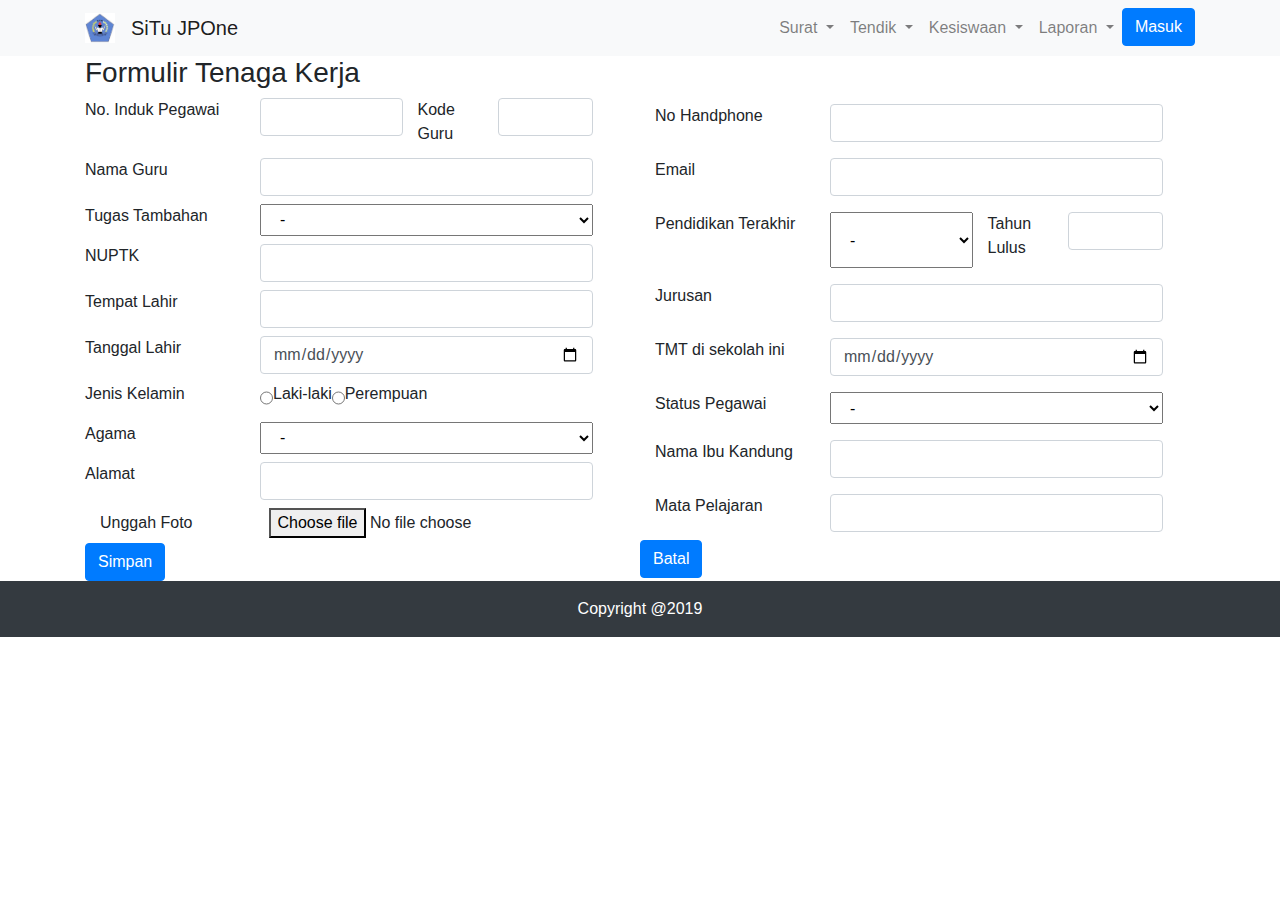
<file: Guru.html>
<!doctype html>
<html lang="en">

<head>
    <!-- Required meta tags -->
    <meta charset="utf-8">
    <meta name="viewport" content="width=device-width, initial-scale=1, shrink-to-fit=no">

    <!-- Bootstrap CSS -->
    <link rel="stylesheet" href="https://stackpath.bootstrapcdn.com/bootstrap/4.3.1/css/bootstrap.min.css"
        integrity="sha384-ggOyR0iXCbMQv3Xipma34MD+dH/1fQ784/j6cY/iJTQUOhcWr7x9JvoRxT2MZw1T" crossorigin="anonymous">

    <title>Guru</title>
</head>

<body>

    <!-- Navbar-->
    <nav class="navbar navbar-expand-lg navbar-light bg-light">
        <div class="container">
            <img src="download1.jpg" width="30" height="30" alt="" class="mr-3">
            <a class="navbar-brand" href="situjp1.html">SiTu JPOne</a>
            <button class="navbar-toggler" type="button" data-toggle="collapse" data-target="#navbarNav"
                aria-controls="navbarNav" aria-expanded="false" aria-label="Toggle navigation">
                <span class="navbar-toggler-icon"></span>
            </button>


            <div class="collapse navbar-collapse" id="navbarNav">
                <ul class="navbar-nav ml-auto">
                    <li class="nav-item dropdown">
                        <a class="nav-link dropdown-toggle" href="#" id="navbarDropdown" role="button"
                            data-toggle="dropdown" aria-haspopup="true" aria-expanded="false">
                            Surat
                        </a>
                        <div class="dropdown-menu" aria-labelledby="navbarDropdown">
                            <a class="dropdown-item" href="suratmasuk.html">surat masuk</a>
                            <a class="dropdown-item" href="suratkeluar.html">surat keluar</a>
                            <div class="dropdown-divider"></div>
                    </li>
                    <li class="nav-item dropdown">
                        <a class="nav-link dropdown-toggle" href="#" id="navbarDropdown" role="button"
                            data-toggle="dropdown" aria-haspopup="true" aria-expanded="false">
                            Tendik
                        </a>
                        <div class="dropdown-menu" aria-labelledby="navbarDropdown">
                            <a class="dropdown-item" href="Guru.html">Guru</a>
                            <a class="dropdown-item" href="tatausaha.html">Tata Usaha</a>
                            <div class="dropdown-divider"></div>
                    </li>
                    <li class="nav-item dropdown">
                        <a class="nav-link dropdown-toggle" href="#" id="navbarDropdown" role="button"
                            data-toggle="dropdown" aria-haspopup="true" aria-expanded="false">
                            Kesiswaan
                        </a>
                        <div class="dropdown-menu" aria-labelledby="navbarDropdown">
                            <a class="dropdown-item" href="#">Data Siswa</a>
                            <a class="dropdown-item" href="#">Mutasi Keluar</a>
                            <a class="dropdown-item" href="#">Mutasi Masuk</a>
                            <div class="dropdown-divider"></div>
                    </li>
                    <li class="nav-item dropdown">
                        <a class="nav-link dropdown-toggle" href="#" id="navbarDropdown" role="button"
                            data-toggle="dropdown" aria-haspopup="true" aria-expanded="false">
                            Laporan
                        </a>
                        <div class="dropdown-menu" aria-labelledby="navbarDropdown">
                            <a class="dropdown-item" href="suratmasuk.html">Surat Masuk</a>
                            <a class="dropdown-item" href="suratkeluar.html">Surat Keluar</a>
                            <a class="dropdown-item" href="Guru.html">Guru</a>
                            <a class="dropdown-item" href="tatausaha.html">Tata Usaha</a>
                            <a class="dropdown-item" href="#">Data Siswa</a>
                            <a class="dropdown-item" href="#">Mutasi Keluar</a>
                            <a class="dropdown-item" href="#">Mutasi Masuk</a>
                            <div class="dropdown-divider"></div>
                    <li class="nav-item">
                        <button type="button" class="btn btn-primary">Masuk</button>
                    </li>
                </ul>
            </div>
    </nav>
    </div>

    <!-- Akhir Navbar -->

    <div class="container">
        <div class="row">
            <div class="col">

                <!-- Bagian 1 -->
                <form>
                    <h3>Formulir Tenaga Kerja</h3>

                    <div class="row mb-1">
                        <label class="col-md-4" for="no_induk">No. Induk Pegawai</label>
                        <input type="int" class="form-control col-md-3" id="no_induk">

                        <label class="col-md-2" for="kd_guru">Kode Guru</label>
                        <input type="text" class="form-control col-md-2" id="kd_guru">
                    </div>

                    <div class="row mb-2">
                        <label class="col-md-4" for="nama_guru">Nama Guru</label>
                        <input type="text" class="form-control col-md-7" id="nama_guru">
                    </div>

                    <div class="row mb-2">
                        <label class="col-md-4" for="tugas_tambahan">Tugas Tambahan</label>
                        <select class="col-md-7" name="tugas_tambahan">
                            <option value="-">-</option>
                            <option value="kepala sekolah">Kepala Sekolah</option>
                            <option value="wakil kepala sekolah">Wakil Kepala Sekolah</option>
                            <option value="ketua kompetensi keahlian">Ketua Kompetensi Keahlian</option>
                            <option value="pembina osis">Pembina OSIS</option>
                            <option value="koordinator kantin">Koordinator Kantin</option>
                            <option value="koordinatorgspro">KoordinatorGSPro</option>
                        </select><br>
                    </div>

                    <div class="row mb-2">
                        <label class="col-md-4" for="no_urut">NUPTK</label>
                        <input type="text" class="form-control col-md-7" id="no_urut">
                    </div>

                    <div class="row mb-2">
                        <label class="col-md-4" for="tempat_lahir">Tempat Lahir</label>
                        <input type="text" class="form-control col-md-7" id="tempat_lahir">
                    </div>

                    <div class="row mb-2">
                        <label class="col-md-4" for="tgl_lahir">Tanggal Lahir</label>
                        <input type="date" class=" form-control col-md-7" name="tgl_lahir">
                    </div>

                    <div class="row mb-2">
                        <label class="col-md-4" for="jenis_kelamin">Jenis Kelamin</label>
                        <input type="radio" name="text" value="Laki-laki" />Laki-laki<br>
                        <input type="radio" name="text" value="Perempuan" />Perempuan<br>
                    </div>

                    <div class="row mb-2">
                        <label class="col-md-4" for="agama">Agama</label>
                        <select class="col-md-7" name="Agama">
                            <option value="-">-</option>
                            <option value="Islam">Islam</option>
                            <option value="Hindu">Hindu</option>
                            <option value="Budha">Budha</option>
                            <option value="Katolik">Katolik</option>
                            <option value="Lainnya">Konghucu</option>
                        </select><br>
                    </div>

                    <div class="row mb-2">
                        <label class="col-md-4" for="alamat">Alamat</label>
                        <input type="text" class="form-control col-md-7" id="alamat">
                    </div>

                    <div>
                        <label class="col-md-4" for="unggah_foto">Unggah Foto</label>
                        <button type="submit">Choose file</button>
                        <label for="No file choose">No file choose</label><br>
                    </div>

                    <div>
                        <button type="submit" class="btn btn-primary">Simpan</button>
                    </div>
            </div>


            <!-- Bagian 2 -->
            <div class="col">
                <div class="row pt-5">
                    <label class="col-md-4" for="no_hp">No Handphone</label>
                    <input type="text" class="form-control col-md-7" id="no_hp">
                </div>

                <div class="row pt-3">
                    <label class="col-md-4" for="email">Email</label>
                    <input type="text" class="form-control col-md-7" id="email">
                </div>

                <div class="row pt-3">
                    <label class="col-md-4" for="pd_akhir">Pendidikan Terakhir</label>
                    <select class="col-md-3" name="pd_akhir">
                        <option value="-">-</option>
                        <option value="S2">S2</option>
                        <option value="S1">S1</option>
                        <option value="D2">D2</option>
                        <option value="D1">D1</option>
                        <option value="SMK">SMK</option>
                        <option value="SMP">SMP</option>
                        <option value="SD">SD</option>
                    </select><br>

                    <label class="col-md-2" for="thn_lulus">Tahun Lulus</label>
                    <input type="text" class="form-control col-md-2" id="pd_terakhir">
                </div>

                <div class="row pt-3">
                    <label class="col-md-4" for="jurusan">Jurusan</label>
                    <input type="text" class="form-control col-md-7" id="jurusan">
                </div>

                <div class="row pt-3">
                    <label class="col-md-4" for="tmt_disklh">TMT di sekolah ini</label>
                    <input type="date" class=" form-control col-md-7" name="tmt_disklh">
                </div>

                <div class="row pt-3">
                    <label class="col-md-4" for="status_pegawai">Status Pegawai</label>
                    <select class="col-md-7" name="status_pegawai">
                        <option value="-">-</option>
                        <option value="guru tetap yayasan">Guru tetap yayasan</option>
                        <option value="guru tidak tetap">Guru tidak tetap</option>
                    </select><br>
                </div>

                <div class="row pt-3">
                    <label class="col-md-4" for="ibu_kandung">Nama Ibu Kandung</label>
                    <input type="text" class="form-control col-md-7" id="ibu_kandung">
                </div>

                <div class="row pt-3">
                    <label class="col-md-4" for="mata_pelajaran">Mata Pelajaran</label>
                    <input type="text" class="form-control col-md-7" id="mata_pelajaran">
                </div>

                <div class="row pt-2">
                    <button type="reset" class="btn btn-primary">Batal</button>
                </div>
            </div>
            </form>
        </div>
    </div>

    <footer class="bg-dark text-white">
        <div class="container">
            <div class="row pt-3">
                <div class="col text-center">
                    <p>Copyright @2019</p>
                </div>
            </div>
        </div>
    </footer>

    <!-- Optional JavaScript -->
    <!-- jQuery first, then Popper.js, then Bootstrap JS -->
    <script src="https://code.jquery.com/jquery-3.3.1.slim.min.js"
        integrity="sha384-q8i/X+965DzO0rT7abK41JStQIAqVgRVzpbzo5smXKp4YfRvH+8abtTE1Pi6jizo"
        crossorigin="anonymous"></script>
    <script src="https://cdnjs.cloudflare.com/ajax/libs/popper.js/1.14.7/umd/popper.min.js"
        integrity="sha384-UO2eT0CpHqdSJQ6hJty5KVphtPhzWj9WO1clHTMGa3JDZwrnQq4sF86dIHNDz0W1"
        crossorigin="anonymous"></script>
    <script src="https://stackpath.bootstrapcdn.com/bootstrap/4.3.1/js/bootstrap.min.js"
        integrity="sha384-JjSmVgyd0p3pXB1rRibZUAYoIIy6OrQ6VrjIEaFf/nJGzIxFDsf4x0xIM+B07jRM"
        crossorigin="anonymous"></script>
</body>

</html>
</file>
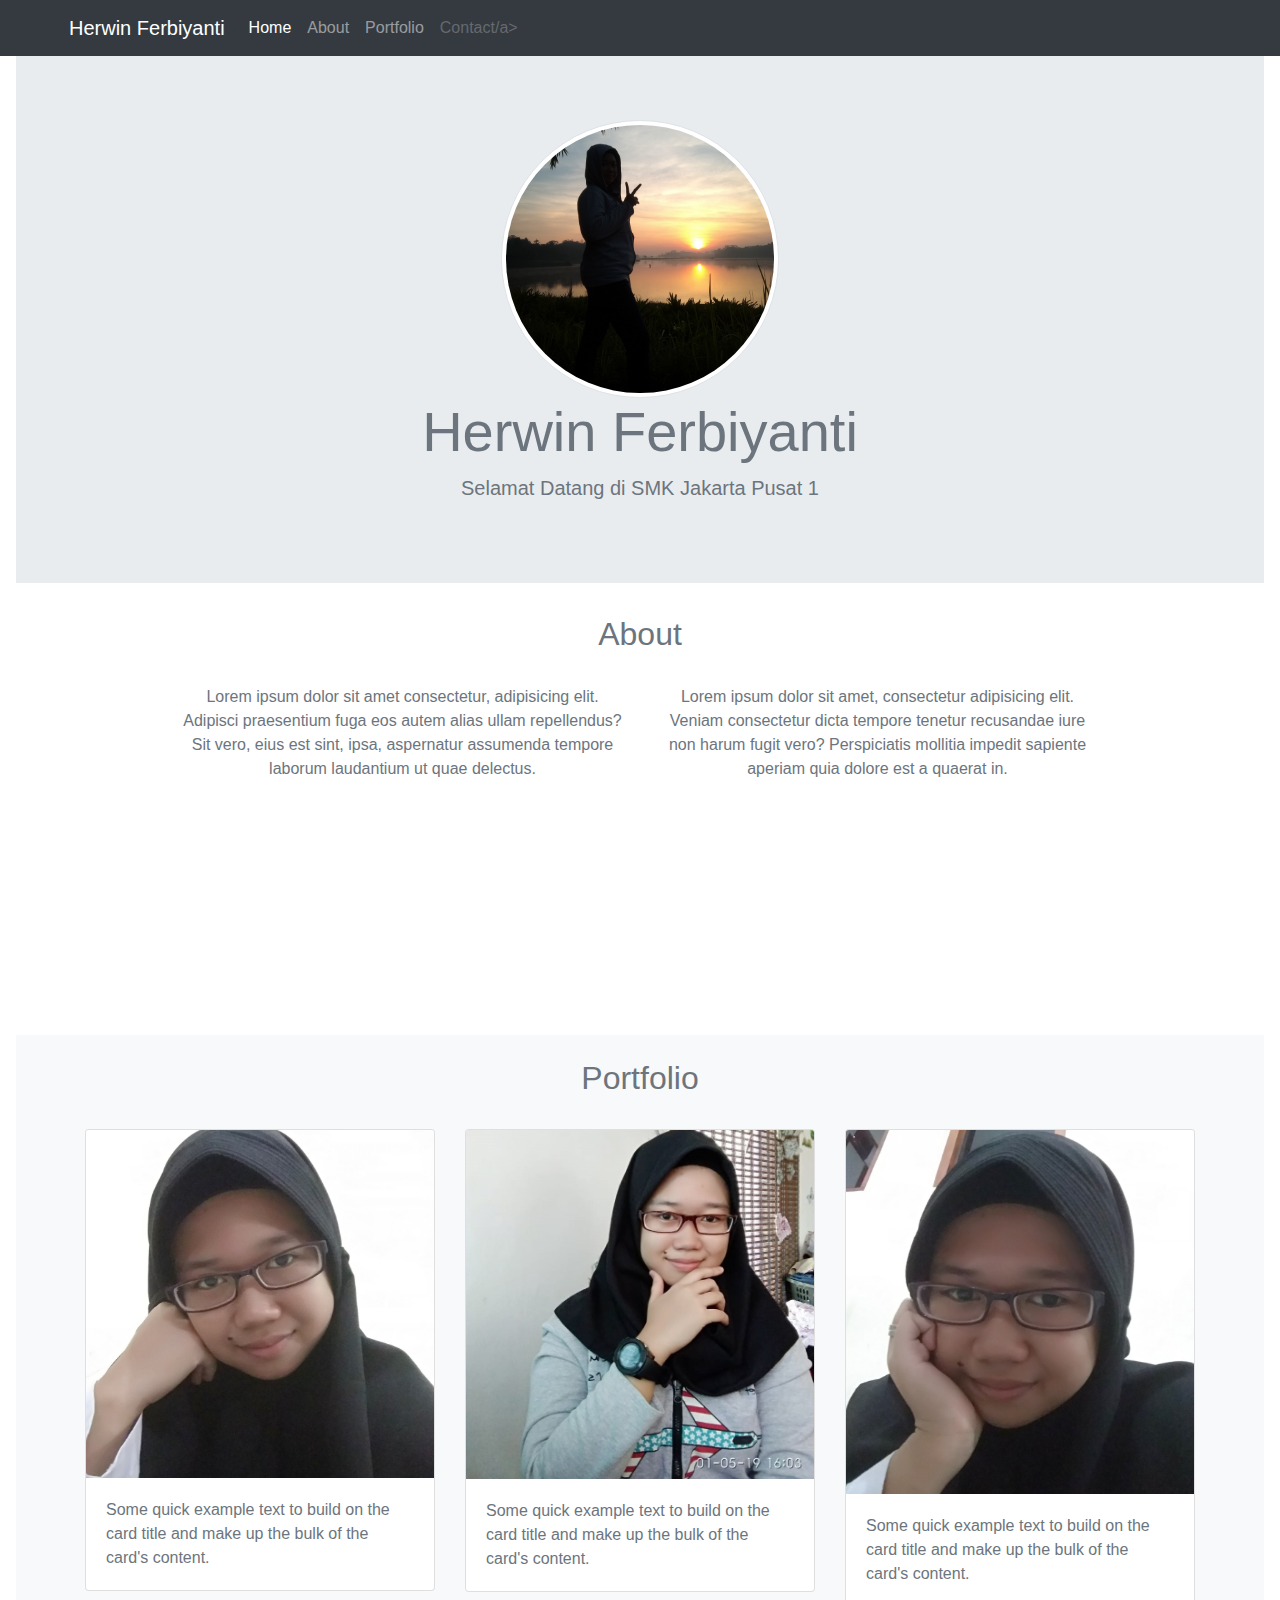
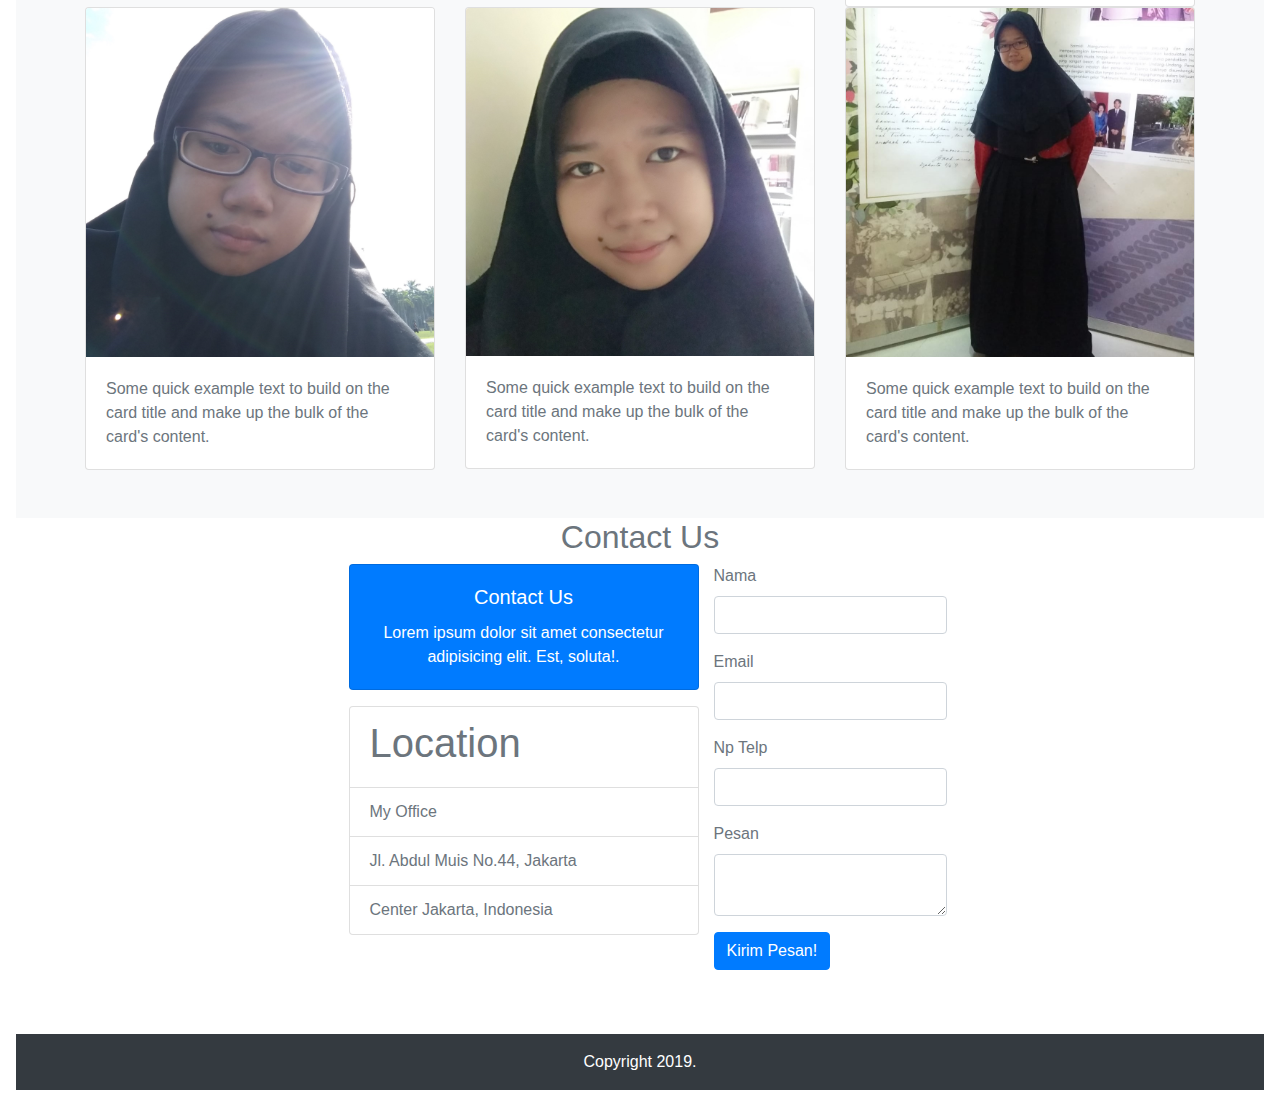
<file: portfolio.html>
<!doctype html>
<html lang="en">
<head>
    <!-- Required meta tags -->
    <meta charset="utf-8">
    <meta name="viewport" content="width=device-width, initial-scale=1, shrink-to-fit=no">

    <!-- Bootstrap CSS -->
    <link rel="stylesheet" href="https://stackpath.bootstrapcdn.com/bootstrap/4.3.1/css/bootstrap.min.css" integrity="sha384-ggOyR0iXCbMQv3Xipma34MD+dH/1fQ784/j6cY/iJTQUOhcWr7x9JvoRxT2MZw1T" crossorigin="anonymous">

    <!-- My CSS-->
    <style>
        section {
            min-height: 420px;
        }
    </style>

    <title>My Portfolio</title>
</head>
<body class="mt-5">
    <nav class="navbar fixed-top navbar-expand-lg navbar-dark bg-dark">
        <div class="container">
        <a class="navbar-brand" href="#">Herwin Ferbiyanti</a>
        <button class="navbar-toggler" type="button" data-toggle="collapse" data-target="#navbarNavAltMarkup" aria-controls="navbarNavAltMarkup" aria-expanded="false" aria-label="Toggle navigation">
          <span class="navbar-toggler-icon"></span>
        </button>
        <div class="collapse navbar-collapse" id="navbarNavAltMarkup">
          <div class="navbar-nav">
            <a class="nav-item nav-link active" href="#">Home <span class="sr-only">(current)</span></a>
            <a class="nav-item nav-link" href="#">About</a>
            <a class="nav-item nav-link" href="#">Portfolio</a>
            <a class="nav-item nav-link disabled" href="#">Contact/a>
          </div>
        </div>
        </div>
    </nav>

    <div class="jumbotron jumbotron-fluid">
            <div class="container text-center">
                <img src="img/IMG_20180619_061006.jpg" width="25%" class="rounded-circle img-thumbnail">
              <h1 class="display-4">Herwin Ferbiyanti</h1>
              <p class="lead">Selamat Datang di SMK Jakarta Pusat 1</p>
            </div>
          </div>

<section id="about" class="about">
    <div class="container">
        <div class="row mb-4">
            <div class="col text-center">
                <h2>About</h2>
            </div>
        </div>

    <div class="row justify-content-center">
        <div class="col-md-5 text-center">
            <p>Lorem ipsum dolor sit amet consectetur, adipisicing elit. Adipisci praesentium fuga eos autem alias ullam repellendus? Sit vero, eius est sint, ipsa, aspernatur assumenda tempore laborum laudantium ut quae delectus.</p>
        </div>
        <div class="col-md-5 text-center">
            <p>Lorem ipsum dolor sit amet, consectetur adipisicing elit. Veniam consectetur dicta tempore tenetur recusandae iure non harum fugit vero? Perspiciatis mollitia impedit sapiente aperiam quia dolore est a quaerat in.</p>
        </div>
        </div>
    </div>
</section>

<section id="portfolio" class="portfolio bg-light pb-4">
    <div class="container">
        <div class="row mb-4 pt-4">
            <div class="col text-center">
                <h2>Portfolio</h2>
            </div>
        </div>

    <div class="row b-4">
        <div class="col-md">
                <div class="card">
                    <img class="card-img-top" src="img/IMG_20180816_090435.jpg" alt="Card image cap">
                <div class="card-body">
                    <p class="card-text">Some quick example text to build on the card title and make up the bulk of the card's content.</p>
                </div>
            </div>
        </div>
    <div class="col-md">
            <div class="card">
                    <img class="card-img-top" src="img/IMG-20190503-WA0008.jpg" alt="Card image cap">
            <div class="card-body">
                <p class="card-text">Some quick example text to build on the card title and make up the bulk of the card's content.</p>
            </div>
        </div>
    </div>
    <div class="col-md">
            <div class="card">
                <img class="card-img-top" src="img/IMG_20180816_090722.jpg" alt="Card image cap">
            <div class="card-body">
                <p class="card-text">Some quick example text to build on the card title and make up the bulk of the card's content.</p>
            </div>
            </div>
        </div>
    </div>
    
    <div class="row mb-4">
            <div class="col-md">
                    <div class="card">
                        <img class="card-img-top" src="img/IMG_20181116_075442.jpg" alt="Card image cap">
                    <div class="card-body">
                        <p class="card-text">Some quick example text to build on the card title and make up the bulk of the card's content.</p>
                    </div>
                </div>
            </div>
            <div class="col-md">
                    <div class="card">
                        <img class="card-img-top" src="img/IMG_20190308_152000.jpg" alt="Card image cap">
                    <div class="card-body">
                        <p class="card-text">Some quick example text to build on the card title and make up the bulk of the card's content.</p>
                    </div>
                </div>
            </div>
            <div class="col-md">
                    <div class="card">
                        <img class="card-img-top" src="img/IMG-20181027-WA0001.jpg" alt="Card image cap">
                    <div class="card-body">
                        <p class="card-text">Some quick example text to build on the card title and make up the bulk of the card's content.</p>
                    </div>
                </div>
            </div>
        </div>
    </div>
</section>

<section id="contact" class="contact mb-5">
    <div class="container">
        <div class="row">
            <div class="col text-center">
                <h2>Contact Us</h2>
            </div>
        </div>
            <div class="row justify-content-center">
                <div class="col-lg-4">
                    <div class="card text-white bg-primary mb-3 text-center">
                        <div class="card-body">
                            <h5 class="card-title">Contact Us</h5>
                            <p class="card-text">Lorem ipsum dolor sit amet consectetur adipisicing elit. Est, soluta!.</p>
                        </div>
                    </div>
                    <ul class="list-group">
                        <li class="list-group-item"><h1>Location</h1></li>
                        <li class="list-group-item">My Office</li>
                        <li class="list-group-item">Jl. Abdul Muis No.44, Jakarta</li>
                        <li class="list-group-item">Center Jakarta, Indonesia</li>
                    </ul>
                </div>
            <div class="col-lg6">
                <form>
                    <div class="form-group">
                        <label for="nama">Nama</label>
                        <input type="text" class="form-control" id="nama">
                    </div>
                    <div class="form-group">
                        <label for="email">Email</label>
                        <input type="text" class="form-control" id="email">
                    </div>
                    <div class="form-group">
                        <label for="telp">Np Telp</label>
                        <input type="text" class="form-control" id="telp">
                    </div>
                    <div class="form-group">
                        <label for="pesan">Pesan</label>
                        <textarea name="pesan" id="pesan" class="form-control"></textarea>
                    </div>
                    <div class="form-group">
                        <button type="button" class="btn btn-primary">Kirim Pesan!</button>
                    </div>
                </form>
            </div>
        </div>
    </div>
</section>

<footer class="bg-dark text-white">
    <div class="row pt-3">
        <div class="col text-center">
            <p>Copyright 2019.</p>
        </div>
    </div>
</footer>

    <!-- Optional JavaScript -->
    <!-- jQuery first, then Popper.js, then Bootstrap JS -->
        <script src="https://code.jquery.com/jquery-3.3.1.slim.min.js" integrity="sha384-q8i/X+965DzO0rT7abK41JStQIAqVgRVzpbzo5smXKp4YfRvH+8abtTE1Pi6jizo" crossorigin="anonymous"></script>
        <script src="https://cdnjs.cloudflare.com/ajax/libs/popper.js/1.14.7/umd/popper.min.js" integrity="sha384-UO2eT0CpHqdSJQ6hJty5KVphtPhzWj9WO1clHTMGa3JDZwrnQq4sF86dIHNDz0W1" crossorigin="anonymous"></script>
        <script src="https://stackpath.bootstrapcdn.com/bootstrap/4.3.1/js/bootstrap.min.js" integrity="sha384-JjSmVgyd0p3pXB1rRibZUAYoIIy6OrQ6VrjIEaFf/nJGzIxFDsf4x0xIM+B07jRM" crossorigin="anonymous"></script>
  </body>
</html>
</file>
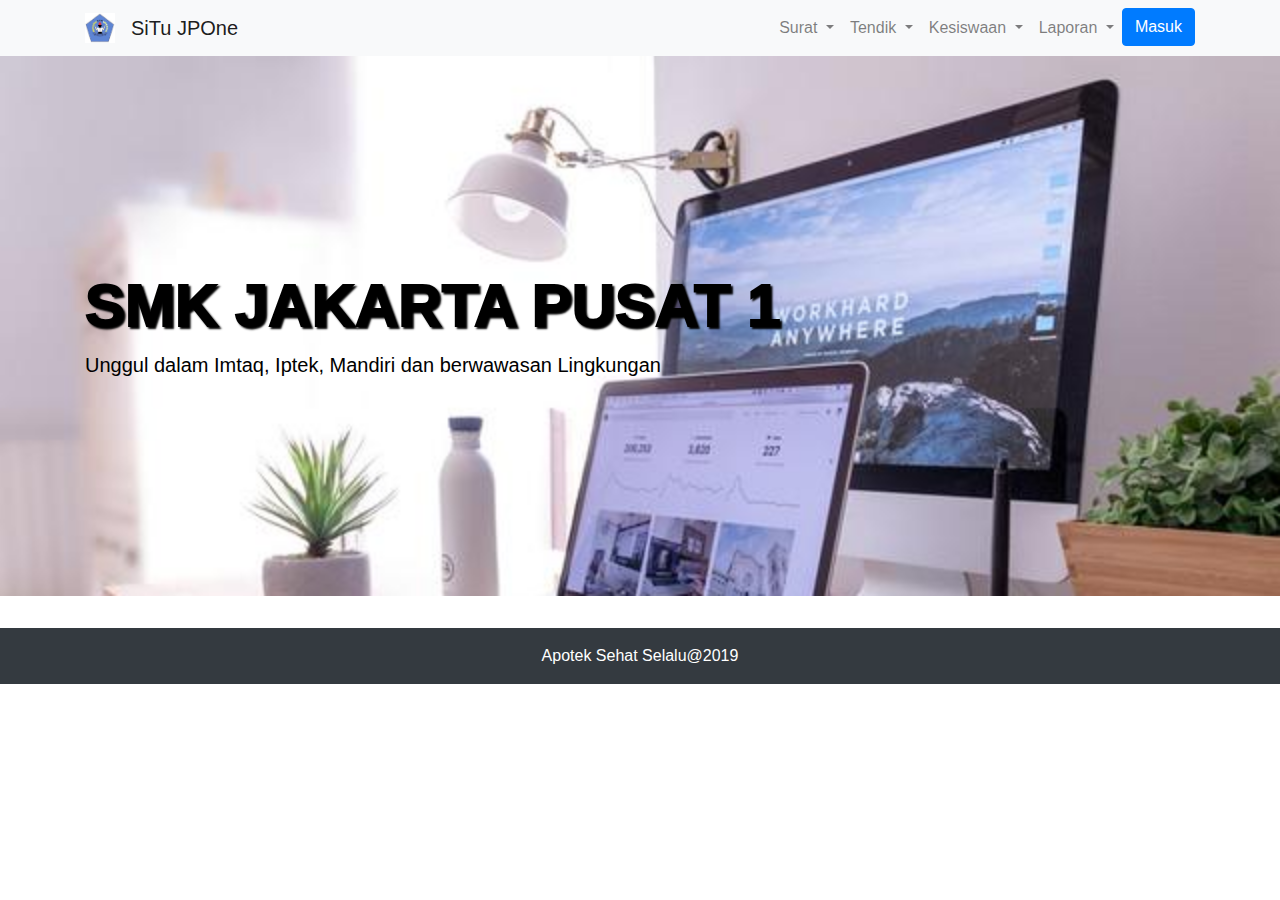
<file: situjp1.html>
<!doctype html>
<html lang="en">

<head>
    <!-- Required meta tags -->
    <meta charset="utf-8">
    <meta name="viewport" content="width=device-width, initial-scale=1, shrink-to-fit=no">

    <!-- Bootstrap CSS -->
    <link rel="stylesheet" href="https://stackpath.bootstrapcdn.com/bootstrap/4.3.1/css/bootstrap.min.css"
        integrity="sha384-ggOyR0iXCbMQv3Xipma34MD+dH/1fQ784/j6cY/iJTQUOhcWr7x9JvoRxT2MZw1T" crossorigin="anonymous">

    <!-- My CSS -->
    <link rel="stylesheet" href="style.css">

    <a href="situjp1.html">

    <title>Web</title>
</head>
   
<body>

    <!-- Navbar-->
    <nav class="navbar navbar-expand-lg navbar-light bg-light">
        <div class="container">
            <img src="download1.jpg" width="30" height="30" alt="" class="mr-3">
            <a class="navbar-brand" href="situjp1.html">SiTu JPOne</a>
            <button class="navbar-toggler" type="button" data-toggle="collapse" data-target="#navbarNav"
                aria-controls="navbarNav" aria-expanded="false" aria-label="Toggle navigation">
                <span class="navbar-toggler-icon"></span>
            </button>


            <div class="collapse navbar-collapse" id="navbarNav">
                <ul class="navbar-nav ml-auto">
                    <li class="nav-item dropdown">
                        <a class="nav-link dropdown-toggle" href="#" id="navbarDropdown" role="button"
                            data-toggle="dropdown" aria-haspopup="true" aria-expanded="false">
                            Surat
                        </a>
                        <div class="dropdown-menu" aria-labelledby="navbarDropdown">
                            <a class="dropdown-item" href="suratmasuk.html">Surat masuk</a>
                            <a class="dropdown-item" href="suratkeluar.html">Surat keluar</a>
                            <div class="dropdown-divider"></div>
                    </li>
                    <li class="nav-item dropdown">
                        <a class="nav-link dropdown-toggle" href="#" id="navbarDropdown" role="button"
                            data-toggle="dropdown" aria-haspopup="true" aria-expanded="false">
                            Tendik
                        </a>
                        <div class="dropdown-menu" aria-labelledby="navbarDropdown">
                            <a class="dropdown-item" href="Guru.html">Guru</a>
                            <a class="dropdown-item" href="tatausaha.html">Tata Usaha</a>
                            <div class="dropdown-divider"></div>
                    </li>
                    <li class="nav-item dropdown">
                        <a class="nav-link dropdown-toggle" href="#" id="navbarDropdown" role="button"
                            data-toggle="dropdown" aria-haspopup="true" aria-expanded="false">
                            Kesiswaan
                        </a>
                        <div class="dropdown-menu" aria-labelledby="navbarDropdown">
                            <a class="dropdown-item" href="#">Data Siswa</a>
                            <a class="dropdown-item" href="#">Mutasi Keluar</a>
                            <a class="dropdown-item" href="#">Mutasi Masuk</a>
                            <div class="dropdown-divider"></div>
                    </li>
                    <li class="nav-item dropdown">
                        <a class="nav-link dropdown-toggle" href="situjp1.html" id="navbarDropdown" role="button"
                            data-toggle="dropdown" aria-haspopup="true" aria-expanded="false">
                            Laporan
                        </a>
                        <div class="dropdown-menu" aria-labelledby="navbarDropdown">
                            <a class="dropdown-item" href="suratmasuk.html">Surat Masuk</a>
                            <a class="dropdown-item" href="suratkeluar.html">Surat Keluar</a>
                            <a class="dropdown-item" href="Guru.html">Guru</a>
                            <a class="dropdown-item" href="tatausaha.html">Tata Usaha</a>
                            <a class="dropdown-item" href="#">Data Siswa</a>
                            <a class="dropdown-item" href="#">Mutasi Keluar</a>
                            <a class="dropdown-item" href="#">Mutasi Masuk</a>
                            <div class="dropdown-divider"></div>
                    <li class="nav-item">
                        <button type="button" class="btn btn-primary">Masuk</button>
                    </li>
                </ul>
            </div>
    </nav>
    </div>
    <!-- Akhir Navbar -->

    <!-- Jumbotron -->
    <div class="jumbotron jumbotron-fluid">
        <div class="container">
            <h1 class="display-4">SMK JAKARTA PUSAT 1</h1>
            <p class="lead">Unggul dalam Imtaq, Iptek, Mandiri dan berwawasan Lingkungan</p>
        </div>
    </div>
    <!-- Akhir Jumbotron -->

    <!-- Footer -->
    <footer class="bg-dark text-white">
        <div class="container">
            <div class="row pt-3">
                <div class="col text-center">
                    <p>Apotek Sehat Selalu@2019</p>
                </div>
            </div>
        </div>
    </footer>
    <!-- Akhir Footer -->

    <!-- Optional JavaScript -->
    <!-- jQuery first, then Popper.js, then Bootstrap JS -->
    <script src="https://code.jquery.com/jquery-3.3.1.slim.min.js"
        integrity="sha384-q8i/X+965DzO0rT7abK41JStQIAqVgRVzpbzo5smXKp4YfRvH+8abtTE1Pi6jizo"
        crossorigin="anonymous"></script>
    <script src="https://cdnjs.cloudflare.com/ajax/libs/popper.js/1.14.7/umd/popper.min.js"
        integrity="sha384-UO2eT0CpHqdSJQ6hJty5KVphtPhzWj9WO1clHTMGa3JDZwrnQq4sF86dIHNDz0W1"
        crossorigin="anonymous"></script>
    <script src="https://stackpath.bootstrapcdn.com/bootstrap/4.3.1/js/bootstrap.min.js"
        integrity="sha384-JjSmVgyd0p3pXB1rRibZUAYoIIy6OrQ6VrjIEaFf/nJGzIxFDsf4x0xIM+B07jRM"
        crossorigin="anonymous"></script>
</body>

</html>
</file>
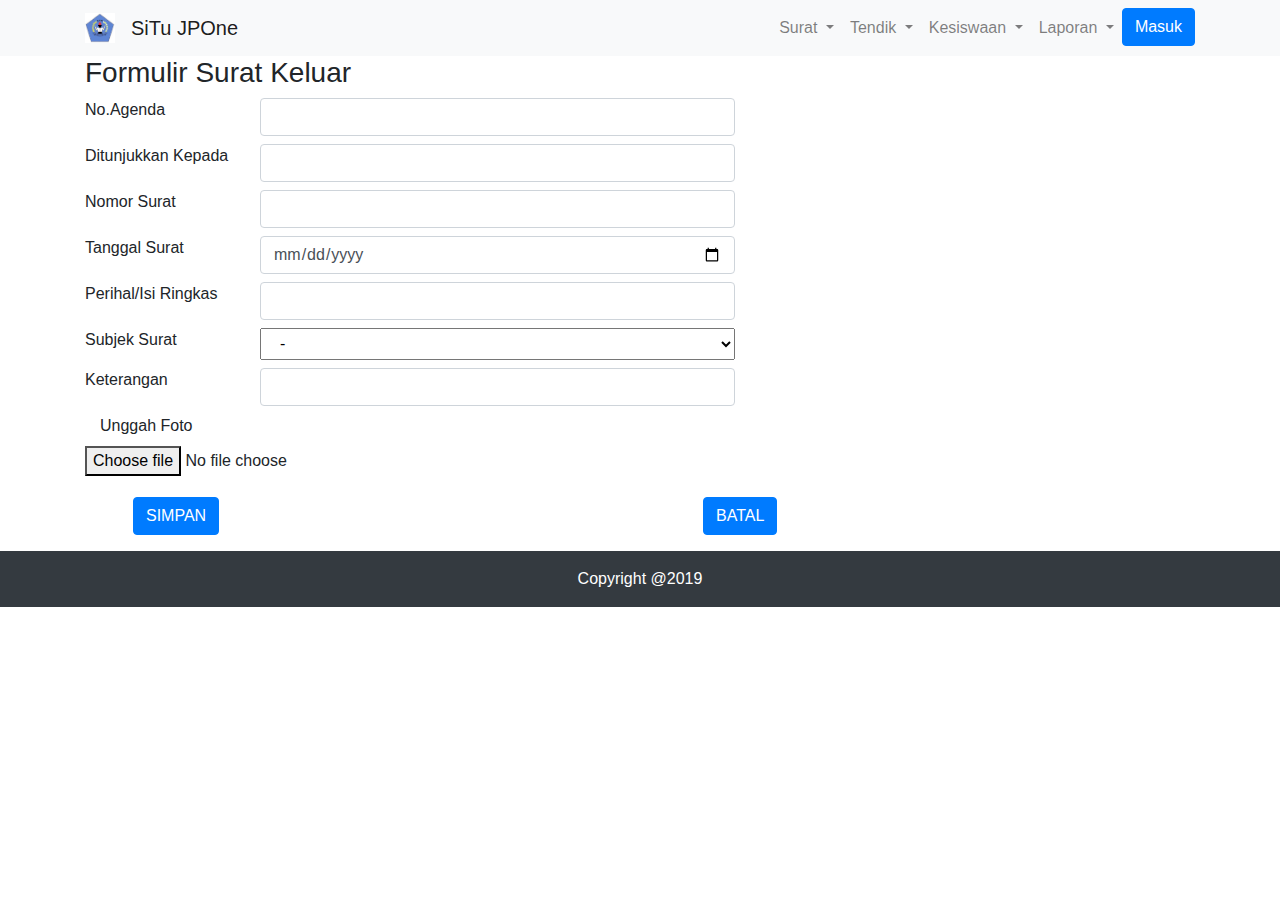
<file: suratkeluar.html>
<!doctype html>
<html lang="en">

<head>
    <!-- Required meta tags -->
    <meta charset="utf-8">
    <meta name="viewport" content="width=device-width, initial-scale=1, shrink-to-fit=no">

    <!-- Bootstrap CSS -->
    <link rel="stylesheet" href="https://stackpath.bootstrapcdn.com/bootstrap/4.3.1/css/bootstrap.min.css"
        integrity="sha384-ggOyR0iXCbMQv3Xipma34MD+dH/1fQ784/j6cY/iJTQUOhcWr7x9JvoRxT2MZw1T" crossorigin="anonymous">

    <title>surat keluar</title>
</head>

<body>
    <!-- Navbar-->
    <nav class="navbar navbar-expand-lg navbar-light bg-light">
        <div class="container">
            <img src="download1.jpg" width="30" height="30" alt="" class="mr-3">
            <a class="navbar-brand" href="situjp1.html">SiTu JPOne</a>
            <button class="navbar-toggler" type="button" data-toggle="collapse" data-target="#navbarNav"
                aria-controls="navbarNav" aria-expanded="false" aria-label="Toggle navigation">
                <span class="navbar-toggler-icon"></span>
            </button>


            <div class="collapse navbar-collapse" id="navbarNav">
                <ul class="navbar-nav ml-auto">
                    <li class="nav-item dropdown">
                        <a class="nav-link dropdown-toggle" href="#" id="navbarDropdown" role="button"
                            data-toggle="dropdown" aria-haspopup="true" aria-expanded="false">
                            Surat
                        </a>
                        <div class="dropdown-menu" aria-labelledby="navbarDropdown">
                            <a class="dropdown-item" href="suratmasuk.html">surat masuk</a>
                            <a class="dropdown-item" href="suratkeluar.html">surat keluar</a>
                            <div class="dropdown-divider"></div>
                    </li>
                    <li class="nav-item dropdown">
                        <a class="nav-link dropdown-toggle" href="#" id="navbarDropdown" role="button"
                            data-toggle="dropdown" aria-haspopup="true" aria-expanded="false">
                            Tendik
                        </a>
                        <div class="dropdown-menu" aria-labelledby="navbarDropdown">
                            <a class="dropdown-item" href="Guru.html">Guru</a>
                            <a class="dropdown-item" href="tatausaha.html">Tata Usaha</a>
                            <div class="dropdown-divider"></div>
                    </li>
                    <li class="nav-item dropdown">
                        <a class="nav-link dropdown-toggle" href="#" id="navbarDropdown" role="button"
                            data-toggle="dropdown" aria-haspopup="true" aria-expanded="false">
                            Kesiswaan
                        </a>
                        <div class="dropdown-menu" aria-labelledby="navbarDropdown">
                            <a class="dropdown-item" href="#">Data Siswa</a>
                            <a class="dropdown-item" href="#">Mutasi Keluar</a>
                            <a class="dropdown-item" href="#">Mutasi Masuk</a>
                            <div class="dropdown-divider"></div>
                    </li>
                    <li class="nav-item dropdown">
                        <a class="nav-link dropdown-toggle" href="#" id="navbarDropdown" role="button"
                            data-toggle="dropdown" aria-haspopup="true" aria-expanded="false">
                            Laporan
                        </a>
                        <div class="dropdown-menu" aria-labelledby="navbarDropdown">
                            <a class="dropdown-item" href="suratmasuk.html">Surat Masuk</a>
                            <a class="dropdown-item" href="suratkeluar.html">Surat Keluar</a>
                            <a class="dropdown-item" href="Guru.html">Guru</a>
                            <a class="dropdown-item" href="tatausaha.html">Tata Usaha</a>
                            <a class="dropdown-item" href="#">Data Siswa</a>
                            <a class="dropdown-item" href="#">Mutasi Keluar</a>
                            <a class="dropdown-item" href="#">Mutasi Masuk</a>
                            <div class="dropdown-divider"></div>
                    <li class="nav-item">
                        <button type="button" class="btn btn-primary">Masuk</button>
                    </li>
                </ul>
            </div>
    </nav>
    </div>
    <!-- Akhir Navbar -->

    <div class="container">
        <form>
            <h3>Formulir Surat Keluar</h3>

            <div class="row mb-2">
                <label class="col-md-2" for="no-agenda">No.Agenda</label>
                <input type="text" class="form-control col-md-5" id="no_agenda">
            </div>

            <div class="row mb-2">
                <label class="col-md-2" for="ditunjuk_kpd">Ditunjukkan Kepada</label>
                <input type="text" class="form-control col-md-5" id="ditunjuk_kpd">
            </div>

            <div class="row mb-2">
                <label class="col-md-2" for="no_surat">Nomor Surat</label>
                <input type="text" class="form-control col-md-5" id="no_surat">
            </div>

            <div class="row mb-2">
                <label class="col-md-2" for="tgl_surat">Tanggal Surat</label>
                <input type="date" class=" form-control col-md-5" name="tgl_surat">
            </div>

            <div class="row mb-2">
                <label class="col-md-2" for="perihal/isi-ringkas">Perihal/Isi Ringkas</label>
                <input type="text" class="form-control col-md-5" id="perihal/isi_ringkas">
            </div>

            <div class="row mb-2">
                <label class="col-md-2" for="subjek_surat">Subjek Surat</label>
                <select class="col-md-5" name="subjek_surat">
                    <option value="-">-</option>
                    <option value="berita acara">Berita Acara</option>
                    <option value="panggilan">Panggilan</option>
                    <option value="pemberitahuan">Pemberitahuan</option>
                    <option value="permohonan">Permohonan</option>
                    <option value="surat keputusan">Surat Keputusan</option>
                    <option value="surat keterangan">Surat Keterangan</option>
                    <option value="surat peringatan">Surat Peringatan</option>
                    <option value="surat tugas">Surat Tugas</option>
                    <option value="undangan">Undangan</option>
                </select><br>
            </div>

            <div class="row mb-2">
                <label class="col-md-2" for="keterangan">Keterangan</label>
                <input type="text" class="form-control col-md-5" id="keterangan">
            </div>

            <div>
                <label class="col-md-4" for="unggah_foto">Unggah Foto</label>
            </div>

            <div>
                <button type="submit">Choose file</button>
                <label for="No file choose">No file choose</label><br>
            </div>


            <div class="row">
                <div class="col">
                    <button type="submit" class="btn btn-primary mb-3 mt-3 ml-5">SIMPAN</button>
                </div>
                <div class="col">
                    <button type="reset" class="btn btn-primary mb-3 mt-3 ml-5">BATAL</button>
                </div>
            </div>
        </form>
    </div>

    <footer class="bg-dark text-white">
        <div class="container">
            <div class="row pt-3">
                <div class="col text-center">
                    <p>Copyright @2019</p>
                </div>
            </div>
        </div>
    </footer>

    <!-- Optional JavaScript -->
    <!-- jQuery first, then Popper.js, then Bootstrap JS -->
    <script src="https://code.jquery.com/jquery-3.3.1.slim.min.js"
        integrity="sha384-q8i/X+965DzO0rT7abK41JStQIAqVgRVzpbzo5smXKp4YfRvH+8abtTE1Pi6jizo"
        crossorigin="anonymous"></script>
    <script src="https://cdnjs.cloudflare.com/ajax/libs/popper.js/1.14.7/umd/popper.min.js"
        integrity="sha384-UO2eT0CpHqdSJQ6hJty5KVphtPhzWj9WO1clHTMGa3JDZwrnQq4sF86dIHNDz0W1"
        crossorigin="anonymous"></script>
    <script src="https://stackpath.bootstrapcdn.com/bootstrap/4.3.1/js/bootstrap.min.js"
        integrity="sha384-JjSmVgyd0p3pXB1rRibZUAYoIIy6OrQ6VrjIEaFf/nJGzIxFDsf4x0xIM+B07jRM"
        crossorigin="anonymous"></script>
</body>

</html>
</file>
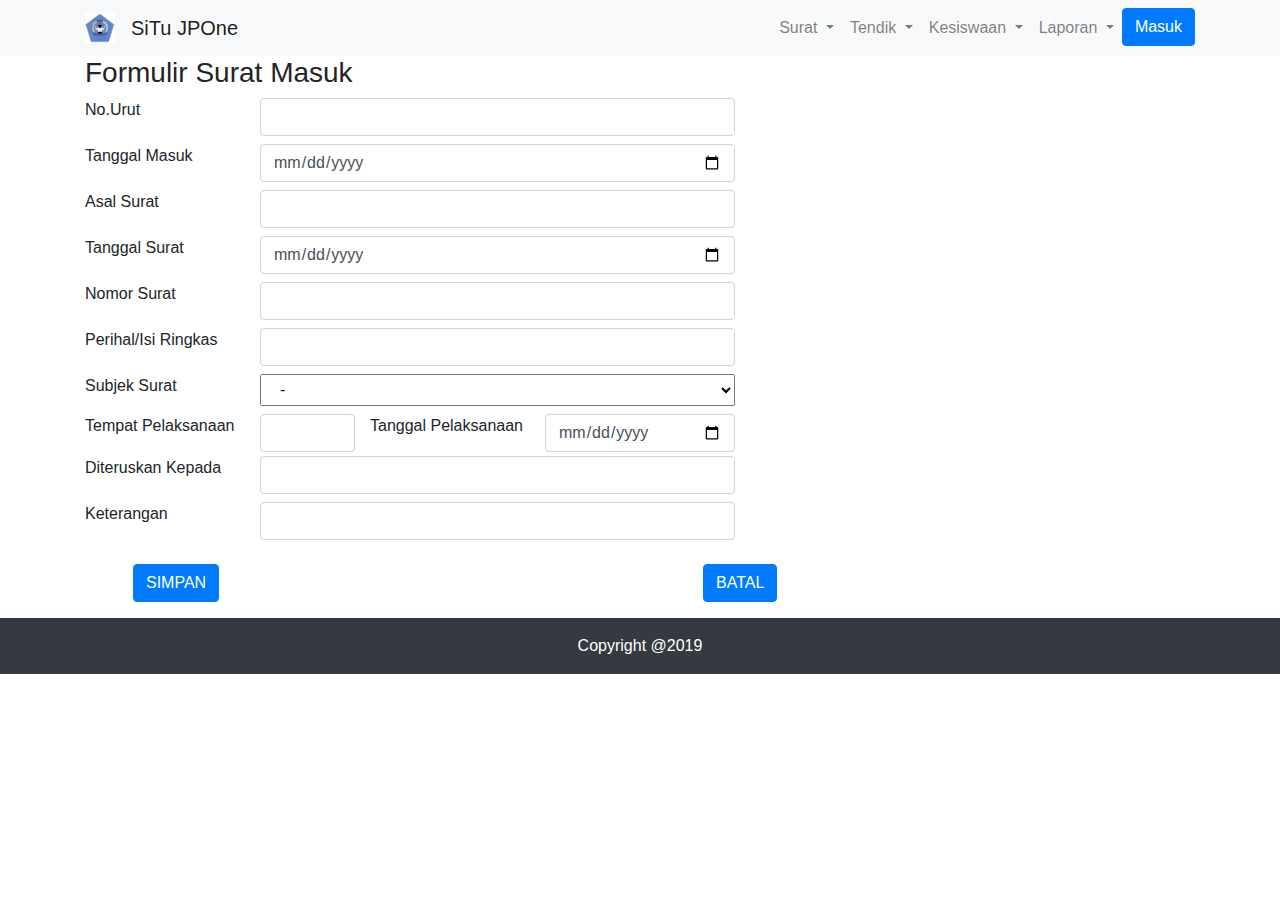
<file: suratmasuk.html>
<!doctype html>
<html lang="en">

<head>
    <!-- Required meta tags -->
    <meta charset="utf-8">
    <meta name="viewport" content="width=device-width, initial-scale=1, shrink-to-fit=no">

    <!-- Bootstrap CSS -->
    <link rel="stylesheet" href="https://stackpath.bootstrapcdn.com/bootstrap/4.3.1/css/bootstrap.min.css"
        integrity="sha384-ggOyR0iXCbMQv3Xipma34MD+dH/1fQ784/j6cY/iJTQUOhcWr7x9JvoRxT2MZw1T" crossorigin="anonymous">

    <title>surat masuk</title>
</head>

<body>
    <!-- Navbar-->
    <nav class="navbar navbar-expand-lg navbar-light bg-light">
        <div class="container">
            <img src="download1.jpg" width="30" height="30" alt="" class="mr-3">
            <a class="navbar-brand" href="situjp1.html">SiTu JPOne</a>
            <button class="navbar-toggler" type="button" data-toggle="collapse" data-target="#navbarNav"
                aria-controls="navbarNav" aria-expanded="false" aria-label="Toggle navigation">
                <span class="navbar-toggler-icon"></span>
            </button>


            <div class="collapse navbar-collapse" id="navbarNav">
                <ul class="navbar-nav ml-auto">
                    <li class="nav-item dropdown">
                        <a class="nav-link dropdown-toggle" href="#" id="navbarDropdown" role="button"
                            data-toggle="dropdown" aria-haspopup="true" aria-expanded="false">
                            Surat
                        </a>
                        <div class="dropdown-menu" aria-labelledby="navbarDropdown">
                            <a class="dropdown-item" href="suratmasuk.html">surat masuk</a>
                            <a class="dropdown-item" href="suratkeluar.html">surat keluar</a>
                            <div class="dropdown-divider"></div>
                    </li>
                    <li class="nav-item dropdown">
                        <a class="nav-link dropdown-toggle" href="#" id="navbarDropdown" role="button"
                            data-toggle="dropdown" aria-haspopup="true" aria-expanded="false">
                            Tendik
                        </a>
                        <div class="dropdown-menu" aria-labelledby="navbarDropdown">
                            <a class="dropdown-item" href="Guru.html">Guru</a>
                            <a class="dropdown-item" href="tatausaha.html">Tata Usaha</a>
                            <div class="dropdown-divider"></div>
                    </li>
                    <li class="nav-item dropdown">
                        <a class="nav-link dropdown-toggle" href="#" id="navbarDropdown" role="button"
                            data-toggle="dropdown" aria-haspopup="true" aria-expanded="false">
                            Kesiswaan
                        </a>
                        <div class="dropdown-menu" aria-labelledby="navbarDropdown">
                            <a class="dropdown-item" href="#">Data Siswa</a>
                            <a class="dropdown-item" href="#">Mutasi Keluar</a>
                            <a class="dropdown-item" href="#">Mutasi Masuk</a>
                            <div class="dropdown-divider"></div>
                    </li>
                    <li class="nav-item dropdown">
                        <a class="nav-link dropdown-toggle" href="#" id="navbarDropdown" role="button"
                            data-toggle="dropdown" aria-haspopup="true" aria-expanded="false">
                            Laporan
                        </a>
                        <div class="dropdown-menu" aria-labelledby="navbarDropdown">
                            <a class="dropdown-item" href="suratmasuk.html">Surat Masuk</a>
                            <a class="dropdown-item" href="suratkeluar.html">Surat Keluar</a>
                            <a class="dropdown-item" href="Guru.html">Guru</a>
                            <a class="dropdown-item" href="tatausaha.html">Tata Usaha</a>
                            <a class="dropdown-item" href="#">Data Siswa</a>
                            <a class="dropdown-item" href="#">Mutasi Keluar</a>
                            <a class="dropdown-item" href="#">Mutasi Masuk</a>
                            <div class="dropdown-divider"></div>
                    <li class="nav-item">
                        <button type="button" class="btn btn-primary">Masuk</button>
                    </li>
                </ul>
            </div>
    </nav>
    </div>
    <!-- Akhir Navbar -->

    <div class="container">
        <form>
            <h3>Formulir Surat Masuk</h3>

            <div class="row mb-2">
                <label class="col-md-2" for="no_urut">No.Urut</label>
                <input type="text" class="form-control col-md-5" id="no_urut">
            </div>

            <div class="row mb-2">
                <label class="col-md-2" for="tgl_masuk">Tanggal Masuk</label>
                <input type="date" class=" form-control col-md-5" name="tgl_masuk">
            </div>

            <div class="row mb-2">
                <label class="col-md-2" for="asal_surat">Asal Surat</label>
                <input type="text" class=" form-control col-md-5" name="asal_surat">
            </div>

            <div class="row mb-2">
                <label class="col-md-2" for="tgl_surat">Tanggal Surat</label>
                <input type="date" class=" form-control col-md-5" name="tgl_surat">
            </div>

            <div class="row mb-2">
                <label class="col-md-2" for="no_surat">Nomor Surat</label>
                <input type="text" class=" form-control col-md-5" name="no_surat">
            </div>

            <div class="row mb-2">
                <label class="col-md-2" for="perihal/isi_ringkas">Perihal/Isi Ringkas</label>
                <input type="text" class="form-control col-md-5" id="perihal/isi_ringkas">
            </div>

            <div class="row mb-2">
                <label class="col-md-2" for="subjek_surat">Subjek Surat</label>
                <select class="col-md-5" name="subjek_surat">
                    <option value="-">-</option>
                    <option value="undangan">Undangan</option>
                    <option value="pemberitahuan">Pemberitahuan</option>
                    <option value="permohonan">Permohonan</option>
                    <option value="penawaran">Penawaran</option>
                    <option value="kerja sama">Kerja Sama</option>
                </select><br>
            </div>

            <div class="row mb-1">
                <label class="col-md-2" for="tmpt_Pelaksana">Tempat Pelaksanaan</label>
                <input type="int" class="form-control col-md-1" id="tmpt_pelaksana">

                <label class="col-md-2" for="tgl_pelaksana">Tanggal Pelaksanaan</label>
                <input type="date" class="form-control col-md-2" id="tgl_pelaksana">
            </div>

            <div class="row mb-2">
                <label class="col-md-2" for="diteruskan_kpd">Diteruskan Kepada</label>
                <input type="text" class="form-control col-md-5" id="diteruskan_kpd">
            </div>

            <div class="row mb-2">
                <label class="col-md-2" for="keterangan">Keterangan</label>
                <input type="text" class="form-control col-md-5" id="keterangan">
            </div>

            <div class="row">
                <div class="col">
                  <button type="submit" class="btn btn-primary mb-3 mt-3 ml-5">SIMPAN</button>
                </div>
                <div class="col">
                  <button type="reset" class="btn btn-primary mb-3 mt-3 ml-5">BATAL</button>
                </div>
              </div>
        </form>
    </div>

    <footer class="bg-dark text-white">
        <div class="container">
            <div class="row pt-3">
                <div class="col text-center">
                    <p>Copyright @2019</p>
                </div>
            </div>
        </div>
    </footer>

    <!-- Optional JavaScript -->
    <!-- jQuery first, then Popper.js, then Bootstrap JS -->
    <script src="https://code.jquery.com/jquery-3.3.1.slim.min.js"
        integrity="sha384-q8i/X+965DzO0rT7abK41JStQIAqVgRVzpbzo5smXKp4YfRvH+8abtTE1Pi6jizo"
        crossorigin="anonymous"></script>
    <script src="https://cdnjs.cloudflare.com/ajax/libs/popper.js/1.14.7/umd/popper.min.js"
        integrity="sha384-UO2eT0CpHqdSJQ6hJty5KVphtPhzWj9WO1clHTMGa3JDZwrnQq4sF86dIHNDz0W1"
        crossorigin="anonymous"></script>
    <script src="https://stackpath.bootstrapcdn.com/bootstrap/4.3.1/js/bootstrap.min.js"
        integrity="sha384-JjSmVgyd0p3pXB1rRibZUAYoIIy6OrQ6VrjIEaFf/nJGzIxFDsf4x0xIM+B07jRM"
        crossorigin="anonymous"></script>
</body>

</html>
</file>
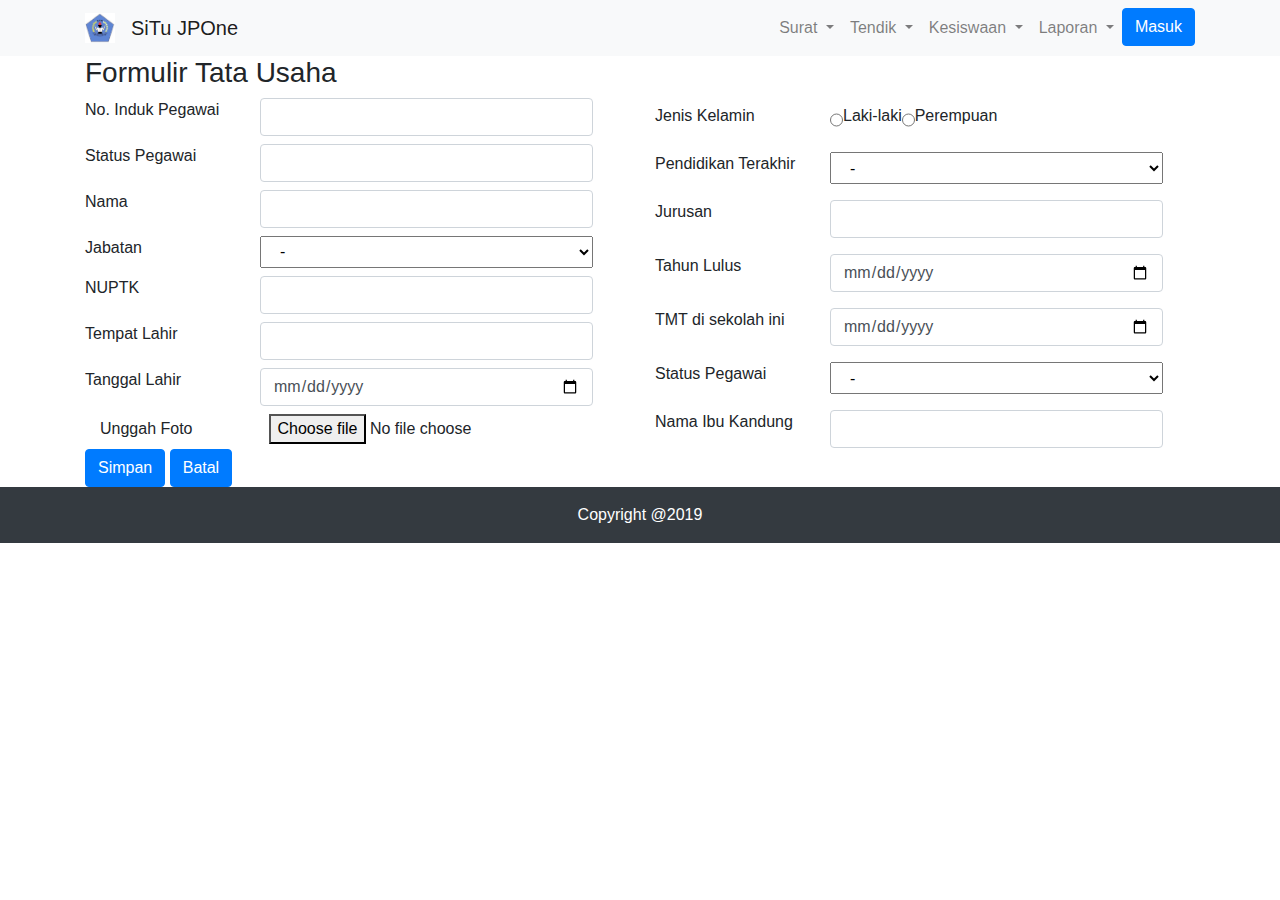
<file: tatausaha.html>
<!doctype html>
<html lang="en">

<head>
    <!-- Required meta tags -->
    <meta charset="utf-8">
    <meta name="viewport" content="width=device-width, initial-scale=1, shrink-to-fit=no">

    <!-- Bootstrap CSS -->
    <link rel="stylesheet" href="https://stackpath.bootstrapcdn.com/bootstrap/4.3.1/css/bootstrap.min.css"
        integrity="sha384-ggOyR0iXCbMQv3Xipma34MD+dH/1fQ784/j6cY/iJTQUOhcWr7x9JvoRxT2MZw1T" crossorigin="anonymous">

    <title>Guru</title>
</head>

<body>

    <!-- Navbar-->
    <nav class="navbar navbar-expand-lg navbar-light bg-light">
        <div class="container">
            <img src="download1.jpg" width="30" height="30" alt="" class="mr-3">
            <a class="navbar-brand" href="situjp1.html">SiTu JPOne</a>
            <button class="navbar-toggler" type="button" data-toggle="collapse" data-target="#navbarNav"
                aria-controls="navbarNav" aria-expanded="false" aria-label="Toggle navigation">
                <span class="navbar-toggler-icon"></span>
            </button>


            <div class="collapse navbar-collapse" id="navbarNav">
                <ul class="navbar-nav ml-auto">
                    <li class="nav-item dropdown">
                        <a class="nav-link dropdown-toggle" href="#" id="navbarDropdown" role="button"
                            data-toggle="dropdown" aria-haspopup="true" aria-expanded="false">
                            Surat
                        </a>
                        <div class="dropdown-menu" aria-labelledby="navbarDropdown">
                            <a class="dropdown-item" href="suratmasuk.html">surat masuk</a>
                            <a class="dropdown-item" href="suratkeluar.html">surat keluar</a>
                            <div class="dropdown-divider"></div>
                    </li>
                    <li class="nav-item dropdown">
                        <a class="nav-link dropdown-toggle" href="#" id="navbarDropdown" role="button"
                            data-toggle="dropdown" aria-haspopup="true" aria-expanded="false">
                            Tendik
                        </a>
                        <div class="dropdown-menu" aria-labelledby="navbarDropdown">
                            <a class="dropdown-item" href="Guru.html">Guru</a>
                            <a class="dropdown-item" href="tatausaha.html">Tata Usaha</a>
                            <div class="dropdown-divider"></div>
                    </li>
                    <li class="nav-item dropdown">
                        <a class="nav-link dropdown-toggle" href="#" id="navbarDropdown" role="button"
                            data-toggle="dropdown" aria-haspopup="true" aria-expanded="false">
                            Kesiswaan
                        </a>
                        <div class="dropdown-menu" aria-labelledby="navbarDropdown">
                            <a class="dropdown-item" href="#">Data Siswa</a>
                            <a class="dropdown-item" href="#">Mutasi Keluar</a>
                            <a class="dropdown-item" href="#">Mutasi Masuk</a>
                            <div class="dropdown-divider"></div>
                    </li>
                    <li class="nav-item dropdown">
                        <a class="nav-link dropdown-toggle" href="#" id="navbarDropdown" role="button"
                            data-toggle="dropdown" aria-haspopup="true" aria-expanded="false">
                            Laporan
                        </a>
                        <div class="dropdown-menu" aria-labelledby="navbarDropdown">
                            <a class="dropdown-item" href="suratmasuk.html">Surat Masuk</a>
                            <a class="dropdown-item" href="suratkeluar.html">Surat Keluar</a>
                            <a class="dropdown-item" href="Guru.html">Guru</a>
                            <a class="dropdown-item" href="tatausaha.html">Tata Usaha</a>
                            <a class="dropdown-item" href="#">Data Siswa</a>
                            <a class="dropdown-item" href="#">Mutasi Keluar</a>
                            <a class="dropdown-item" href="#">Mutasi Masuk</a>
                            <div class="dropdown-divider"></div>
                    <li class="nav-item">
                        <button type="button" class="btn btn-primary">Masuk</button>
                    </li>
                </ul>
            </div>
    </nav>
    </div>

    <!-- Akhir Navbar -->

    <div class="container">
        <div class="row">
            <div class="col">

                <!-- Bagian 1 -->
                <form>
                    <h3>Formulir Tata Usaha</h3>

                    <div class="row mb-2">
                        <label class="col-md-4" for="no_induk">No. Induk Pegawai</label>
                        <input type="int" class="form-control col-md-7" id="no_induk">
                    </div>

                    <div class="row mb-2">
                        <label class="col-md-4" for="stts_guru">Status Pegawai</label>
                        <input type="text" class="form-control col-md-7" id="stts_pegawai">
                    </div>

                    <div class="row mb-2">
                        <label class="col-md-4" for="nama_guru">Nama</label>
                        <input type="text" class="form-control col-md-7" id="nama">
                    </div>

                    <div class="row mb-2">
                        <label class="col-md-4" for="Jabatan">Jabatan</label>
                        <select class="col-md-7" name="jabatan">
                            <option value="-">-</option>
                            <option value="kepala tata usaha">Kepala Tata Usaha</option>
                            <option value="bendahara">Bendahara</option>
                            <option value="staf administrasi">Staf Administrasi</option>
                            <option value="staf kesiswaan">Staf Kesiswaan</option>
                            <option value="pustakawan">Pustakawan</option>
                            <option value="staf keamanan">Staf Keamanan</option>
                            <option value="caraka">Caraka</option>
                        </select><br>
                    </div>

                    <div class="row mb-2">
                        <label class="col-md-4" for="no_urut">NUPTK</label>
                        <input type="text" class="form-control col-md-7" id="no_urut">
                    </div>

                    <div class="row mb-2">
                        <label class="col-md-4" for="tempat_lahir">Tempat Lahir</label>
                        <input type="text" class="form-control col-md-7" id="tempat_lahir">
                    </div>

                    <div class="row mb-2">
                        <label class="col-md-4" for="tgl_lahir">Tanggal Lahir</label>
                        <input type="date" class=" form-control col-md-7" name="tgl_lahir">
                    </div>

                    <div>
                        <label class="col-md-4" for="unggah_foto">Unggah Foto</label>
                        <button type="submit">Choose file</button>
                        <label for="No file choose">No file choose</label><br>
                    </div>

                    <div>
                        <button type="submit" class="btn btn-primary">Simpan</button>
                        <button type="reset" class="btn btn-primary">Batal</button>
                    </div>
            </div>

            <!-- Bagian 2 -->
            <div class="col">
                <div class="row pt-5">
                    <label class="col-md-4" for="jenis_kelamin">Jenis Kelamin</label>
                    <input type="radio" name="text" value="Laki-laki" />Laki-laki<br>
                    <input type="radio" name="text" value="Perempuan" />Perempuan<br>
                </div>

                <div class="row pt-3">
                    <label class="col-md-4" for="pd_akhir">Pendidikan Terakhir</label>
                    <select class="col-md-7" name="pd_akhir">
                        <option value="-">-</option>
                        <option value="S1">S1</option>
                        <option value="SMK">SMK</option>
                        <option value="SMP">SMP</option>
                        <option value="SD">SD</option>
                    </select><br>
                </div>

                <div class="row pt-3">
                    <label class="col-md-4" for="jurusan">Jurusan</label>
                    <input type="text" class="form-control col-md-7" id="jurusan">
                </div>

                <div class="row pt-3">
                    <label class="col-md-4" for="thn_lulus">Tahun Lulus</label>
                    <input type="date" class="form-control col-md-7" id="thn_lulus">
                </div>

                <div class="row pt-3">
                    <label class="col-md-4" for="tmt_disklh">TMT di sekolah ini</label>
                    <input type="date" class=" form-control col-md-7" name="tmt_disklh">
                </div>

                <div class="row pt-3">
                    <label class="col-md-4" for="status_pegawai">Status Pegawai</label>
                    <select class="col-md-7" name="status_pegawai">
                        <option value="-">-</option>
                        <option value="guru tetap yayasan">Guru tetap yayasan</option>
                        <option value="guru tidak tetap">Guru tidak tetap</option>
                    </select><br>
                </div>

                <div class="row pt-3">
                    <label class="col-md-4" for="ibu_kandung">Nama Ibu Kandung</label>
                    <input type="text" class="form-control col-md-7" id="ibu_kandung">
                </div>

            </div>
            </form>
        </div>
    </div>

    <footer class="bg-dark text-white">
        <div class="container">
            <div class="row pt-3">
                <div class="col text-center">
                    <p>Copyright @2019</p>
                </div>
            </div>
        </div>
    </footer>

    <!-- Optional JavaScript -->
    <!-- jQuery first, then Popper.js, then Bootstrap JS -->
    <script src="https://code.jquery.com/jquery-3.3.1.slim.min.js"
        integrity="sha384-q8i/X+965DzO0rT7abK41JStQIAqVgRVzpbzo5smXKp4YfRvH+8abtTE1Pi6jizo"
        crossorigin="anonymous"></script>
    <script src="https://cdnjs.cloudflare.com/ajax/libs/popper.js/1.14.7/umd/popper.min.js"
        integrity="sha384-UO2eT0CpHqdSJQ6hJty5KVphtPhzWj9WO1clHTMGa3JDZwrnQq4sF86dIHNDz0W1"
        crossorigin="anonymous"></script>
    <script src="https://stackpath.bootstrapcdn.com/bootstrap/4.3.1/js/bootstrap.min.js"
        integrity="sha384-JjSmVgyd0p3pXB1rRibZUAYoIIy6OrQ6VrjIEaFf/nJGzIxFDsf4x0xIM+B07jRM"
        crossorigin="anonymous"></script>
</body>

</html>
</file>
<file: style.css>
/*Jumbotron*/
.jumbotron{
    background-image: url(save.jpg);
    background-size: cover;
    height: 540px;
    color: black;
}

.display-4{
    font-size: 60px;
    margin-top: 150px;
    font-weight: 1000;
    text-shadow: 2px 2px 2px rgba(0, 0, 0, 1);
}

.lead{
    font-weight: 400;
}
</file>
